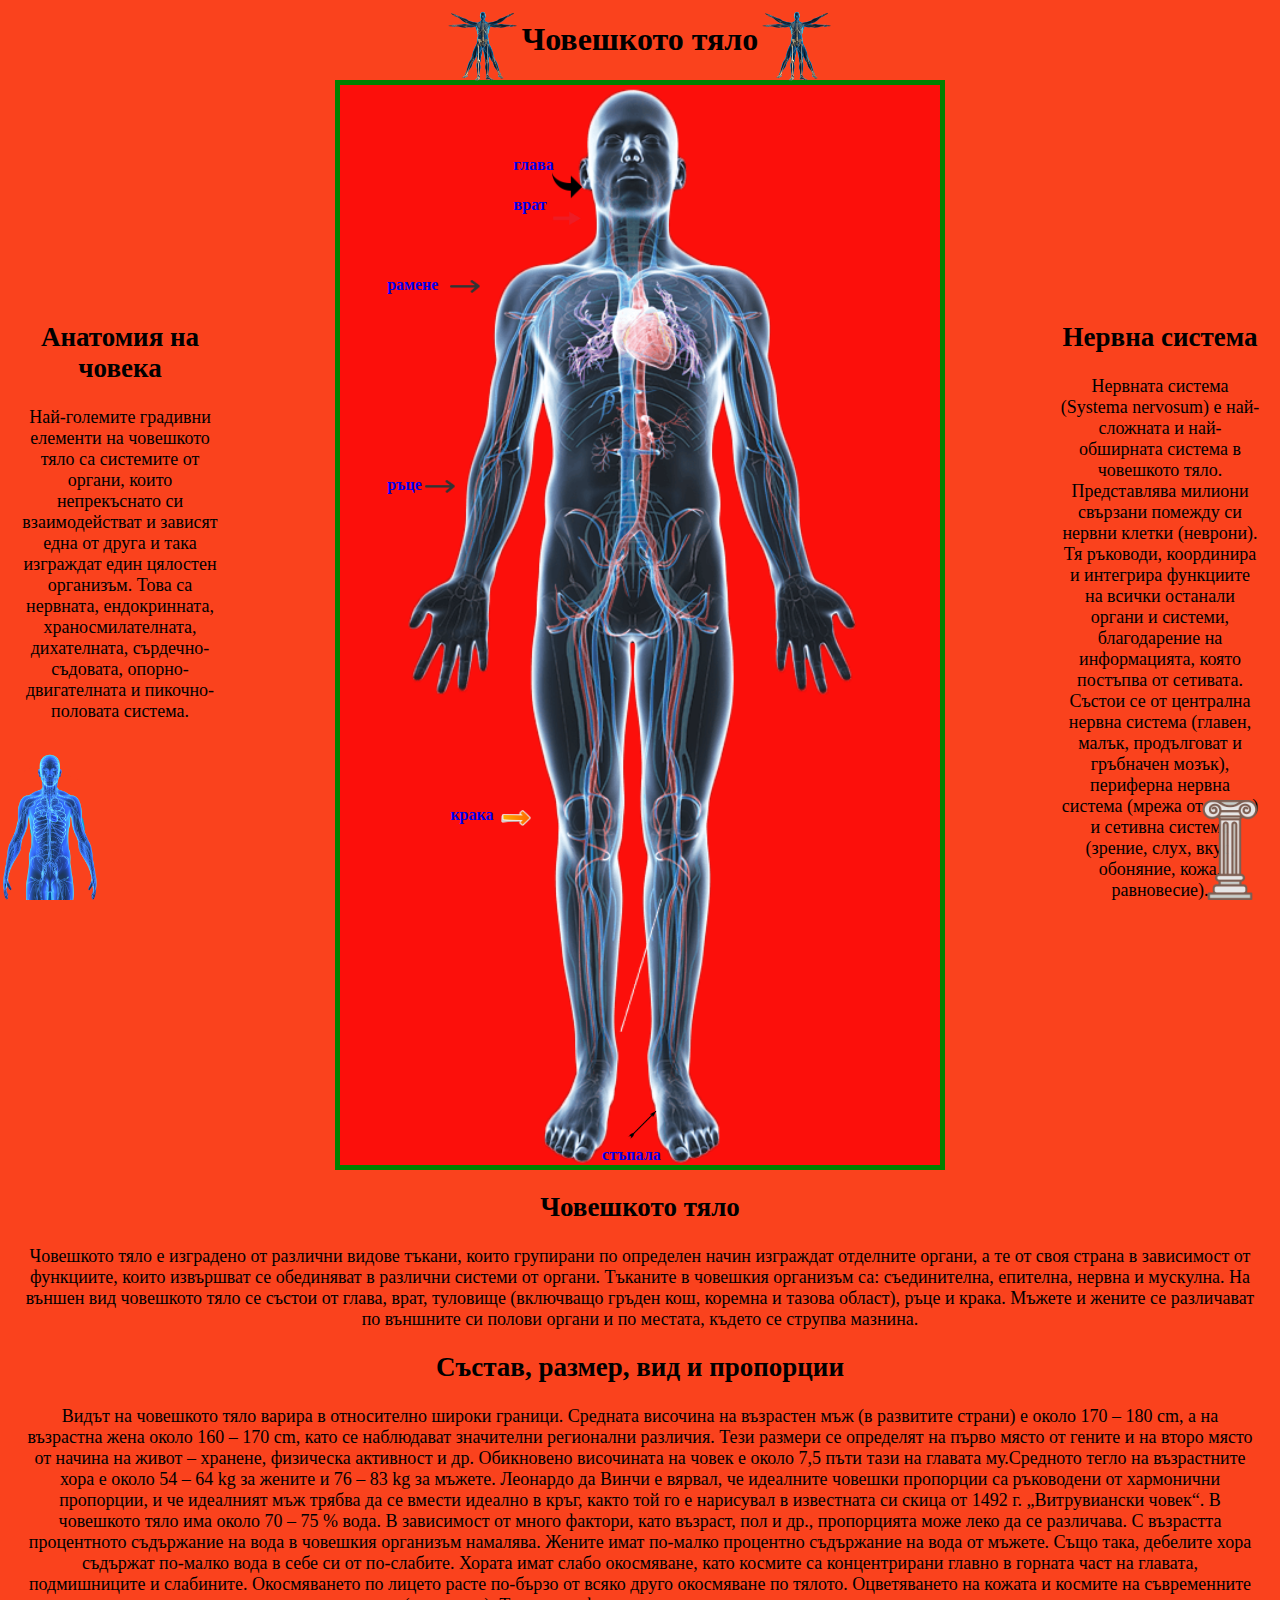
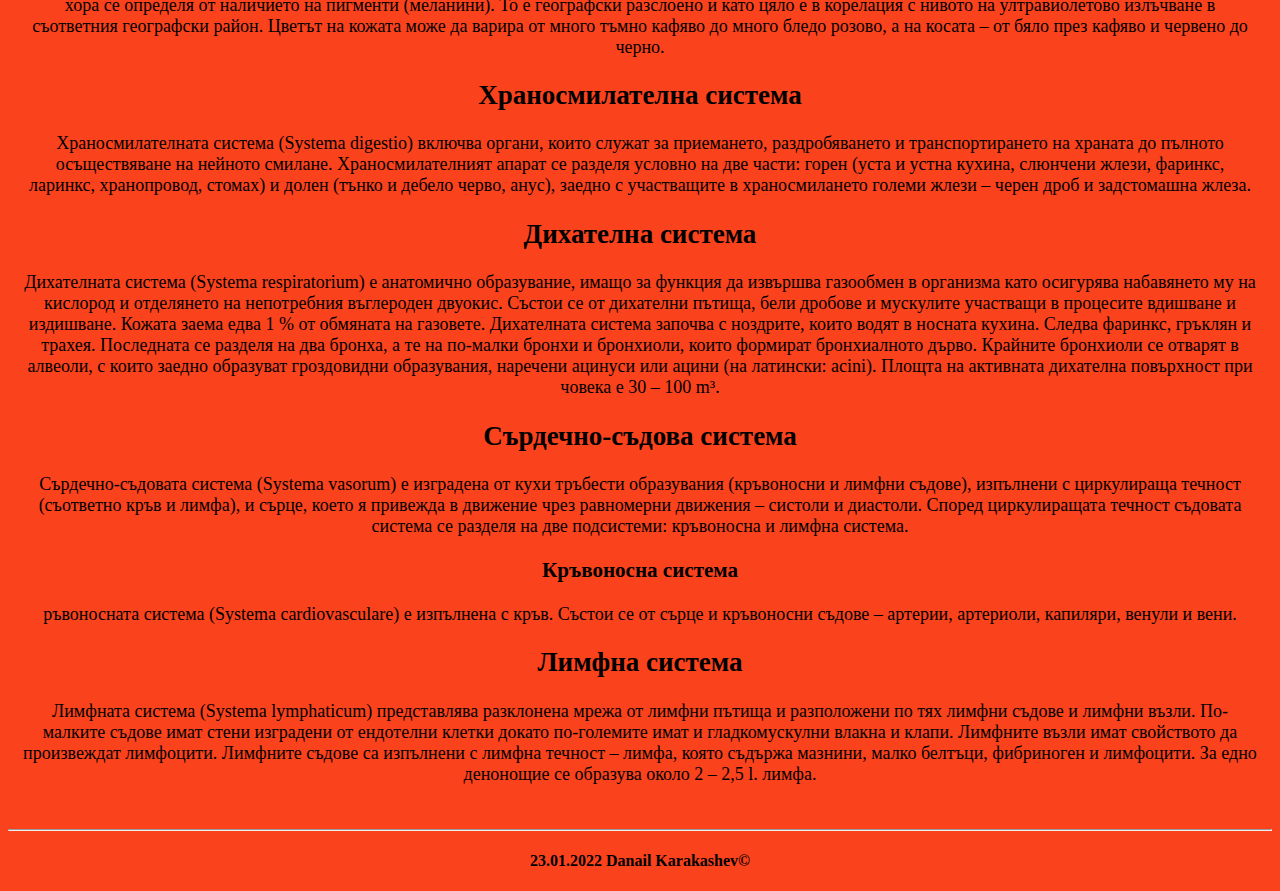
<file: Human Body/index.html>
<!DOCTYPE html>
<html lang="en">
<head>
	<meta charset="UTF-8">
	<meta name="author" content="Danail Karakashev /email: dzkarakashev@gmail.com">
	<title>Human body parts</title>
	<link rel="stylesheet" href="image">
	<link rel="stylesheet" href="style.css/style.css">
</head>
<body>
		<h1 id="top"> Човешкото тяло</h1>
	

	<div class="body-parts">
		
<strong>

		<img src="image/body.png" width="600" alt="human body" class="body-parts-img">
			<nav>

			<a href="head.html">
				<p class="body-parts-глава"> глава</p>
					<img src="image/r.png" class="body-parts-arrow-r" width="30">
			</a>

			<a href="neck.html">
			<p class="body-parts-врат">врат</p>
				<img src="image/r1.png" class="body-parts-arrow-r1" width="30">
			</a>

			<a href="shouder.html">
			<p class="body-parts-рамене">рамене</p>
				<img src="image/r2.png" class="body-parts-arrow-r2" width="30">
			</a>

			<a href="arms.html">
			<p class="body-parts-ръце">ръце</p>
				<img src="image/r3.png" class="body-parts-arrow-r3" width="30">
			</a>

			<a href="legs.html">
			<p class="body-parts-крака">крака</p>
				<img src="image/r4.png" class="body-parts-arrow-r4" width="30">
			</a>

			<a href="foots.html">
			<p class="body-parts-стъпала">стъпала</p>
				<img src="image/r5.png" class="body-parts-arrow-r5" width="30">
			</a>
			</nav>
</strong>
	</div>
	<article class="text">
		<h2 id="body">Човешкото тяло</h2>
		<p>
			Човешкото тяло е изградено от различни видове тъкани, които групирани по определен начин изграждат отделните органи, а те от своя страна в зависимост от функциите, които извършват се обединяват в различни системи от органи. Тъканите в човешкия организъм са: съединителна, епителна, нервна и мускулна. На външен вид човешкото тяло се състои от глава, врат, туловище (включващо гръден кош, коремна и тазова област), ръце и крака. Мъжете и жените се различават по външните си полови органи и по местата, където се струпва мазнина.
		</p>
		<h2>Състав, размер, вид и пропорции</h2>
		<p>
			Видът на човешкото тяло варира в относително широки граници. Средната височина на възрастен мъж (в развитите страни) е около 170 – 180 cm, а на възрастна жена около 160 – 170 cm, като се наблюдават значителни регионални различия. Тези размери се определят на първо място от гените и на второ място от начина на живот – хранене, физическа активност и др. Обикновено височината на човек е около 7,5 пъти тази на главата му.Средното тегло на възрастните хора е около 54 – 64 kg за жените и 76 – 83 kg за мъжете.

			Леонардо да Винчи е вярвал, че идеалните човешки пропорции са ръководени от хармонични пропорции, и че идеалният мъж трябва да се вмести идеално в кръг, както той го е нарисувал в известната си скица от 1492 г. „Витрувиански човек“.

			В човешкото тяло има около 70 – 75 % вода. В зависимост от много фактори, като възраст, пол и др., пропорцията може леко да се различава. С възрастта процентното съдържание на вода в човешкия организъм намалява. Жените имат по-малко процентно съдържание на вода от мъжете. Също така, дебелите хора съдържат по-малко вода в себе си от по-слабите.

			Хората имат слабо окосмяване, като космите са концентрирани главно в горната част на главата, подмишниците и слабините. Окосмяването по лицето расте по-бързо от всяко друго окосмяване по тялото.

			Оцветяването на кожата и космите на съвременните хора се определя от наличието на пигменти (меланини). То е географски разслоено и като цяло е в корелация с нивото на ултравиолетово излъчване в съответния географски район. Цветът на кожата може да варира от много тъмно кафяво до много бледо розово, а на косата – от бяло през кафяво и червено до черно.
		</p>
		<div class="first">
		<h2>Анатомия на човека</h2>
		<p >
			Най-големите градивни елементи на човешкото тяло са системите от органи, които непрекъснато си взаимодействат и зависят една от друга и така изграждат един цялостен организъм. Това са нервната, ендокринната, храносмилателната, дихателната, сърдечно-съдовата, опорно-двигателната и пикочно-половата система.
		</p>
	</div>
	<div class="second">
		<h2>Нервна система</h2>
		<p >
			Нервната система (Systema nervosum) е най-сложната и най-обширната система в човешкото тяло. Представлява милиони свързани помежду си нервни клетки (неврони). Тя ръководи, координира и интегрира функциите на всички останали органи и системи, благодарение на информацията, която постъпва от сетивата. Състои се от централна нервна система (главен, малък, продълговат и гръбначен мозък), периферна нервна система (мрежа от нерви) и сетивна система (зрение, слух, вкус, обоняние, кожа, равновесие).
		</p>
	</div>	
	<div class="therd">
		<h2>Храносмилателна система</h2>
		<p>
			Храносмилателната система (Systema digestio) включва органи, които служат за приемането, раздробяването и транспортирането на храната до пълното осъществяване на нейното смилане. Храносмилателният апарат се разделя условно на две части: горен (уста и устна кухина, слюнчени жлези, фаринкс, ларинкс, хранопровод, стомах) и долен (тънко и дебело черво, анус), заедно с участващите в храносмилането големи жлези – черен дроб и задстомашна жлеза.
		</p>
		<h2>Дихателна система</h2>
		<p>
			Дихателната система (Systema respiratorium) е анатомично образувание, имащо за функция да извършва газообмен в организма като осигурява набавянето му на кислород и отделянето на непотребния въглероден двуокис. Състои се от дихателни пътища, бели дробове и мускулите участващи в процесите вдишване и издишване. Кожата заема едва 1 % от обмяната на газовете. Дихателната система започва с ноздрите, които водят в носната кухина. Следва фаринкс, гръклян и трахея. Последната се разделя на два бронха, а те на по-малки бронхи и бронхиоли, които формират бронхиалното дърво. Крайните бронхиоли се отварят в алвеоли, с които заедно образуват гроздовидни образувания, наречени ацинуси или ацини (на латински: acini). Площта на активната дихателна повърхност при човека е 30 – 100 m³.
		</p>
		<h2>Сърдечно-съдова система</h2>
		<p>
			Сърдечно-съдовата система (Systema vasorum) е изградена от кухи тръбести образувания (кръвоносни и лимфни съдове), изпълнени с циркулираща течност (съответно кръв и лимфа), и сърце, което я привежда в движение чрез равномерни движения – систоли и диастоли. Според циркулиращата течност съдовата система се разделя на две подсистеми: кръвоносна и лимфна система.
			<h3>Кръвоносна система</h3>
			<p>
				ръвоносната система (Systema cardiovasculare) е изпълнена с кръв. Състои се от сърце и кръвоносни съдове – артерии, артериоли, капиляри, венули и вени.
			</p>
		</p>
		<h2>Лимфна система</h2>
		<p>
			Лимфната система (Systema lymphaticum) представлява разклонена мрежа от лимфни пътища и разположени по тях лимфни съдове и лимфни възли. По-малките съдове имат стени изградени от ендотелни клетки докато по-големите имат и гладкомускулни влакна и клапи. Лимфните възли имат свойството да произвеждат лимфоцити. Лимфните съдове са изпълнени с лимфна течност – лимфа, която съдържа мазнини, малко белтъци, фибриноген и лимфоцити. За едно денонощие се образува около 2 – 2,5 l. лимфа.
		</p>
		</article>
	</div>
	<img src="image/body1.png" alt="top left pic" width="70" class="top-left">
	<img src="image/body2.png" alt="top right pic" width="70" class="top-right">
	<footer>
	<a href="#top">
	<img src="image/10.png" width="100" alt="top elevator" class="column">
	</a>
	<a href="#body">
	<img src="image/body (2).png" width="100" alt="body" class="first">
	</a>
	</footer>
	

	<br>
	<hr>
	<h4>23.01.2022 Danail Karakashev&copy </h4>
</body>
</html>
</file>
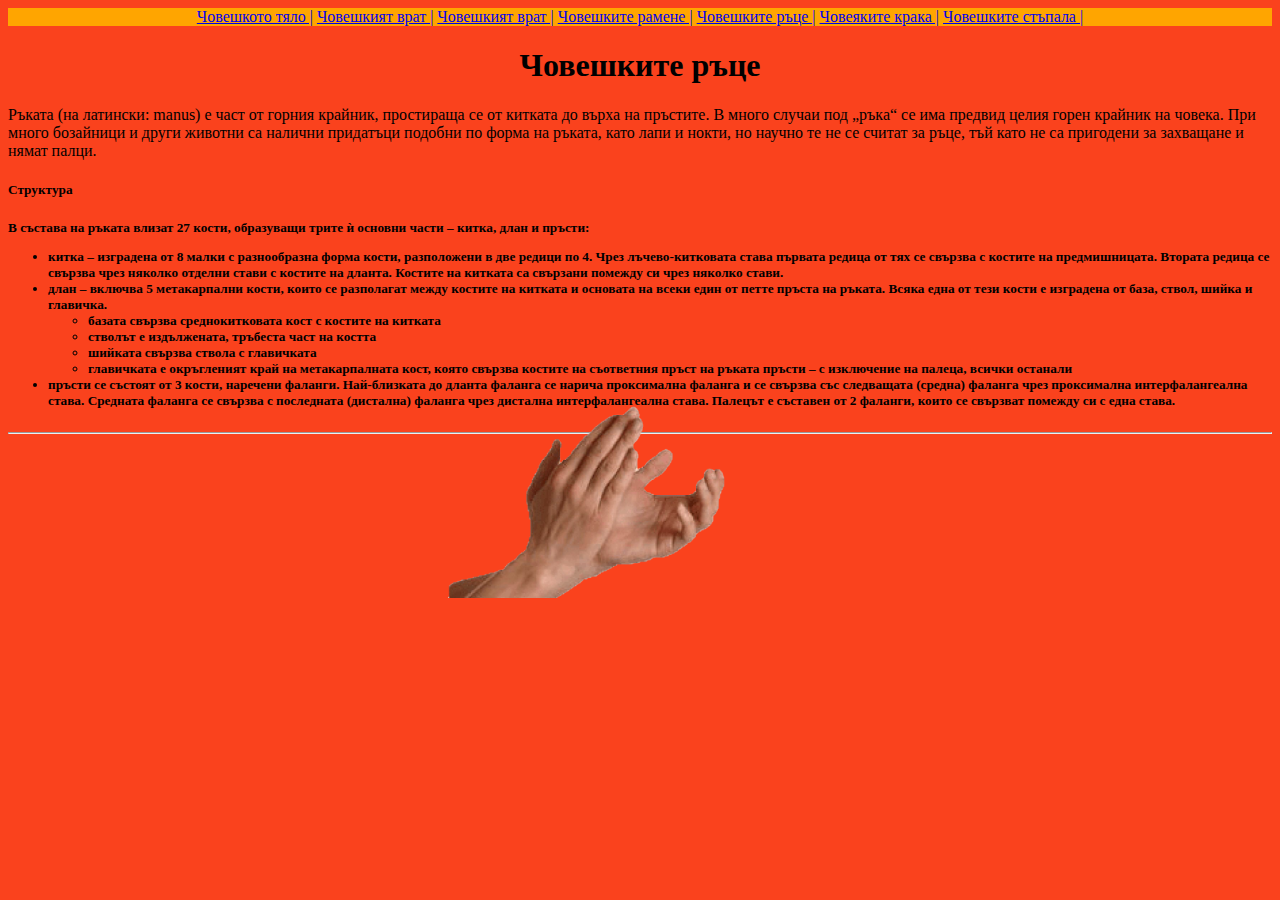
<file: Human Body/arms.html>
<!DOCTYPE html>
<html lang="en">
<head>
	<meta charset="UTF-8">
	<meta name="author" content="Danail Karakashev /email: dzkarakashev@gmail.com">
	<title>Arm's</title>
	<link rel="stylesheet" href="image">
	<link rel="stylesheet" href="style.css/style.css">
</head>
<body>
<header>
	<nav  class="one">
		<a href="index.html">Човешкото тяло |</a>
		<a href="head.html">Човешкият врат |</a>
		<a href="neck.html">Човешкият врат |</a>
		<a href="shouder.html">Човешките рамене |</a>
		<a href="arms.html">Човешките ръце |</a>
		<a href="legs.html">Човеяките крака |</a>
		<a href="foots.html">Човешките стъпала |</a>
	</nav>
</header>
<h1>Човешките ръце</h1>
<article>
	<p>
		Ръката (на латински: manus) е част от горния крайник, простираща се от китката до върха на пръстите. В много случаи под „ръка“ се има предвид целия горен крайник на човека.

При много бозайници и други животни са налични придатъци подобни по форма на ръката, като лапи и нокти, но научно те не се считат за ръце, тъй като не са пригодени за захващане и нямат палци.
	</p>
	<p>
		<h5>Структура<h5>
В състава на ръката влизат 27 кости, образуващи трите ѝ основни части – китка, длан и пръсти:
<ul>
<li>китка – изградена от 8 малки с разнообразна форма кости, разположени в две редици по 4. Чрез лъчево-китковата става първата редица от тях се свързва с костите на предмишницата. Втората редица се свързва чрез няколко отделни стави с костите на дланта. Костите на китката са свързани помежду си чрез няколко стави.</li>
<li>длан – включва 5 метакарпални кости, които се разполагат между костите на китката и основата на всеки един от петте пръста на ръката. Всяка една от тези кости е изградена от база, ствол, шийка и главичка.</li>
	<ul>
		<li>базата свързва среднокитковата кост с костите на китката</li>
		<li>стволът е издължената, тръбеста част на костта</li>
		<li>шийката свързва ствола с главичката</li>
		<li>главичката е окръгленият край на метакарпалната кост, която свързва костите на съответния пръст на ръката
пръсти – с изключение на палеца, всички останали </li>
	</ul>
<li>пръсти се състоят от 3 кости, наречени фаланги. Най-близката до дланта фаланга се нарича проксимална фаланга и се свързва със следващата (средна) фаланга чрез проксимална интерфалангеална става. Средната фаланга се свързва с последната (дистална) фаланга чрез дистална интерфалангеална става. Палецът е съставен от 2 фаланги, които се свързват помежду си с една става.</li>
</ul>
	</p>
</article>
<img src="image/images/hands.png" alt="hands" width="300" class="hands">
<hr>
</body>
</html>
</file>
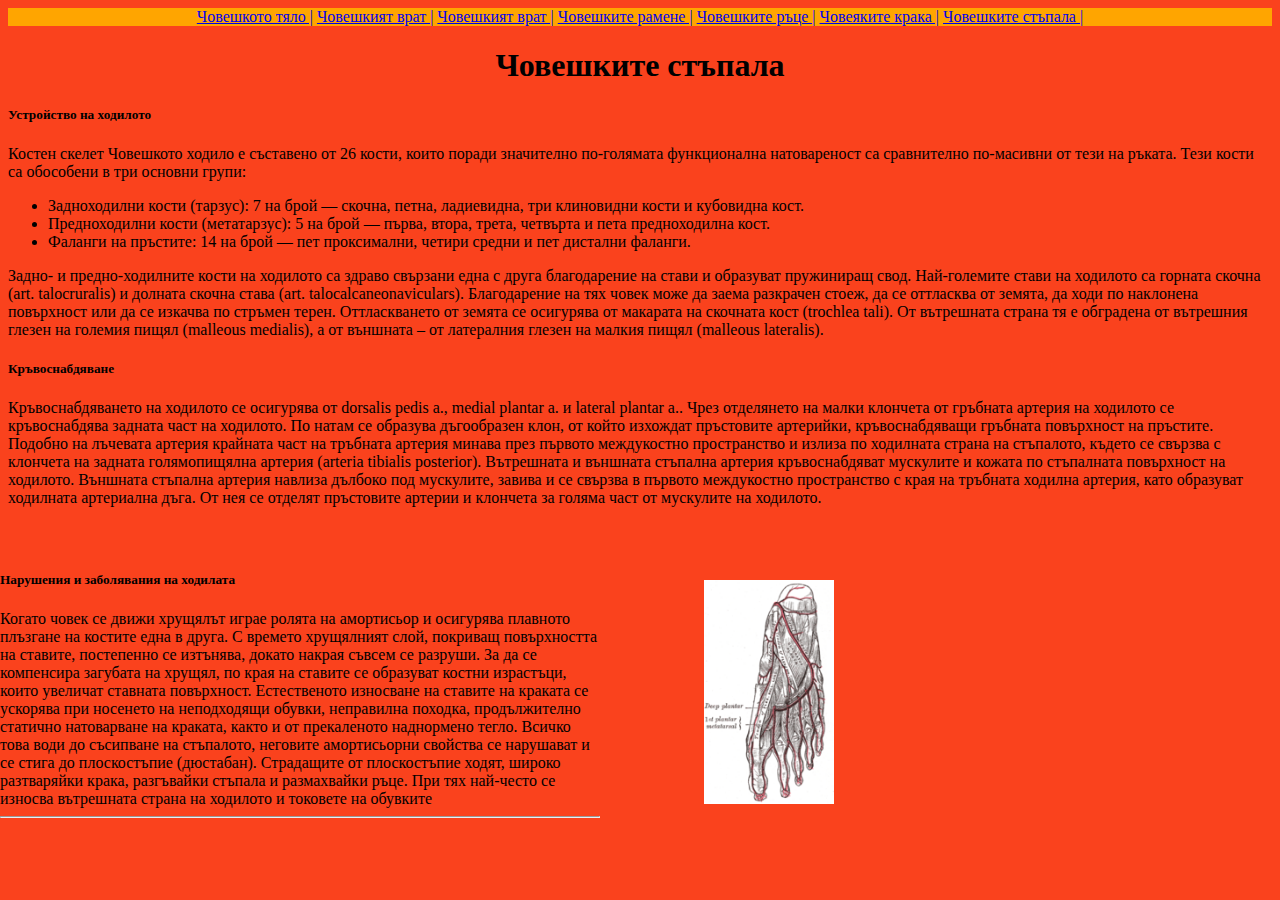
<file: Human Body/foots.html>
<!DOCTYPE html>
<html lang="en">
<head>
	<meta charset="UTF-8">
	<meta name="author" content="Danail Karakashev /email: dzkarakashev@gmail.com">
	<title>Foot's</title>
	<link rel="stylesheet" href="image">
	<link rel="stylesheet" href="style.css/style.css">
</head>
<body>
<header>
	<nav  class="one">
		<a href="index.html">Човешкото тяло |</a>
		<a href="head.html">Човешкият врат |</a>
		<a href="neck.html">Човешкият врат |</a>
		<a href="shouder.html">Човешките рамене |</a>
		<a href="arms.html">Човешките ръце |</a>
		<a href="legs.html">Човеяките крака |</a>
		<a href="foots.html">Човешките стъпала |</a>
	</nav>
</header>
<h1>Човешките стъпала</h1>
<article>
	<h5>Устройство на ходилото</h5>
	<p>
		Костен скелет
		Човешкото ходило е съставено от 26 кости, които поради значително по-голямата функционална натовареност са сравнително по-масивни от тези на ръката. Тези кости са обособени в три основни групи:
<ul>
<li>Задноходилни кости (тарзус): 7 на брой — скочна, петна, ладиевидна, три клиновидни кости и кубовидна кост.</li>
<li>Предноходилни кости (метатарзус): 5 на брой — първа, втора, трета, четвърта и пета предноходилна кост.</li>
<li>Фаланги на пръстите: 14 на брой — пет проксимални, четири средни и пет дистални фаланги.</li>
</ul>
Задно- и предно-ходилните кости на ходилото са здраво свързани една с друга благодарение на стави и образуват пружиниращ свод. Най-големите стави на ходилото са горната скочна (art. talocruralis) и долната скочна става (art. talocalcaneonaviculars). Благодарение на тях човек може да заема разкрачен стоеж, да се оттласква от земята, да ходи по наклонена повърхност или да се изкачва по стръмен терен. Оттласкването от земята се осигурява от макарата на скочната кост (trochlea tali). От вътрешната страна тя е обградена от вътрешния глезен на големия пищял (malleous medialis), а от външната – от латералния глезен на малкия пищял (malleous lateralis).
</p>
<h5>Кръвоснабдяване</h5>
	<p>
		Кръвоснабдяването на ходилото се осигурява от dorsalis pedis a., medial plantar a. и lateral plantar a..

Чрез отделянето на малки клончета от гръбната артерия на ходилото се кръвоснабдява задната част на ходилото. По натам се образува дъгообразен клон, от който изхождат пръстовите артерийки, кръвоснабдяващи гръбната повърхност на пръстите.

Подобно на лъчевата артерия крайната част на тръбната артерия минава през първото междукостно пространство и излиза по ходилната страна на стъпалото, където се свързва с клончета на задната голямопищялна артерия (arteria tibialis posterior).

Вътрешната и външната стъпална артерия кръвоснабдяват мускулите и кожата по стъпалната повърхност на ходилото. Външната стъпална артерия навлиза дълбоко под мускулите, завива и се свързва в първото междукостно пространство с края на тръбната ходилна артерия, като образуват ходилната артериална дъга. От нея се отделят пръстовите артерии и клончета за голяма част от мускулите на ходилото.
	</p>
	<div class="foot-left">
		<h5>Нарушения и заболявания на ходилата</h5>
		Когато човек се движи хрущялът играе ролята на амортисьор и осигурява плавното плъзгане на костите една в друга. С времето хрущялният слой, покриващ повърхността на ставите, постепенно се изтънява, докато накрая съвсем се разруши. За да се компенсира загубата на хрущял, по края на ставите се образуват костни израстъци, които увеличат ставната повърхност. Естественото износване на ставите на краката се ускорява при носенето на неподходящи обувки, неправилна походка, продължително статично натоварване на краката, както и от прекаленото наднормено тегло. Всичко това води до съсипване на стъпалото, неговите амортисьорни свойства се нарушават и се стига до плоскостъпие (дюстабан). Страдащите от плоскостъпие ходят, широко разтваряйки крака, разгъвайки стъпала и размахвайки ръце. При тях най-често се износва вътрешната страна на ходилото и токовете на обувките
		<hr>
	</div>
	
	<img src="image/images/foot.png" alt="foot pic" width="130" class="foot">
	
</body>
</html>
</file>
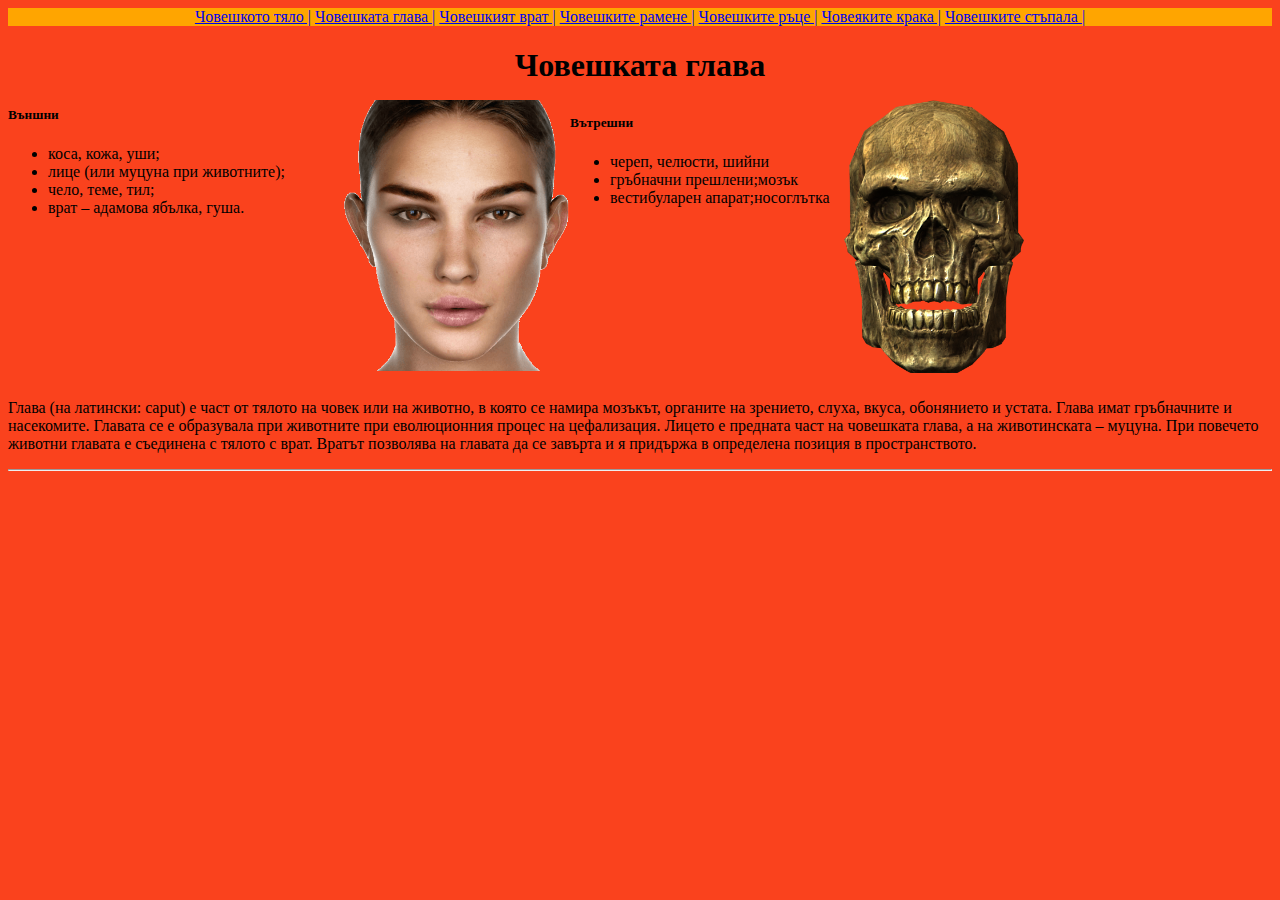
<file: Human Body/head.html>
<!DOCTYPE html>
<html lang="en">
<head>
	<meta charset="UTF-8">
	<meta name="author" content="Danail Karakashev /email: dzkarakashev@gmail.com">
	<title>Human body parts</title>
	<link rel="stylesheet" href="image">
	<link rel="stylesheet" href="style.css/style.css">
</head>
<body>
<header>
	<nav class="one">
		<a href="index.html">Човешкото тяло |</a>
		<a href="head.html">Човешката глава |</a>
		<a href="neck.html">Човешкият врат |</a>
		<a href="shouder.html">Човешките рамене |</a>
		<a href="arms.html">Човешките ръце |</a>
		<a href="legs.html">Човеяките крака |</a>
		<a href="foots.html">Човешките стъпала |</a>
	</nav>
</header>
	<h1>Човешката глава</h1>

	<h5 font-aling="left">Външни</h5>
	<ul>
<li>коса, кожа, уши;</li>
<li>лице (или муцуна при животните);</li>
<li>чело, теме, тил;</li>
<li>врат – адамова ябълка, гуша.</li>
</ul>
	<div class="head">
		<div class="head-out">
		<h5>	Вътрешни</h5>
		<ul>
			<li>череп, челюсти, шийни </li>
			<li>гръбначни прешлени;мозък</li> 
				<li> вестибуларен апарат;носоглътка</li>
		</ul>
		</div>
<div class="hide">
</div>
		<article>
			<div>
				<p>
					Глава (на латински: caput) е част от тялото на човек или на животно, в която се намира мозъкът, органите на зрението, слуха, вкуса, обонянието и устата. Глава имат гръбначните и насекомите. Главата се е образувала при животните при еволюционния процес на цефализация.

					Лицето е предната част на човешката глава, а на животинската – муцуна. При повечето животни главата е съединена с тялото с врат. Вратът позволява на главата да се завърта и я придържа в определена позиция в пространството.
				</p>
			</div>
		</article>
		<hr>
	</div>
	<img src="image/images/head.png" width="270" class="head-1">
	<img src="image/images/skeleton head.png" width="180" class="sc-head">
	
</body>
</html>
</file>
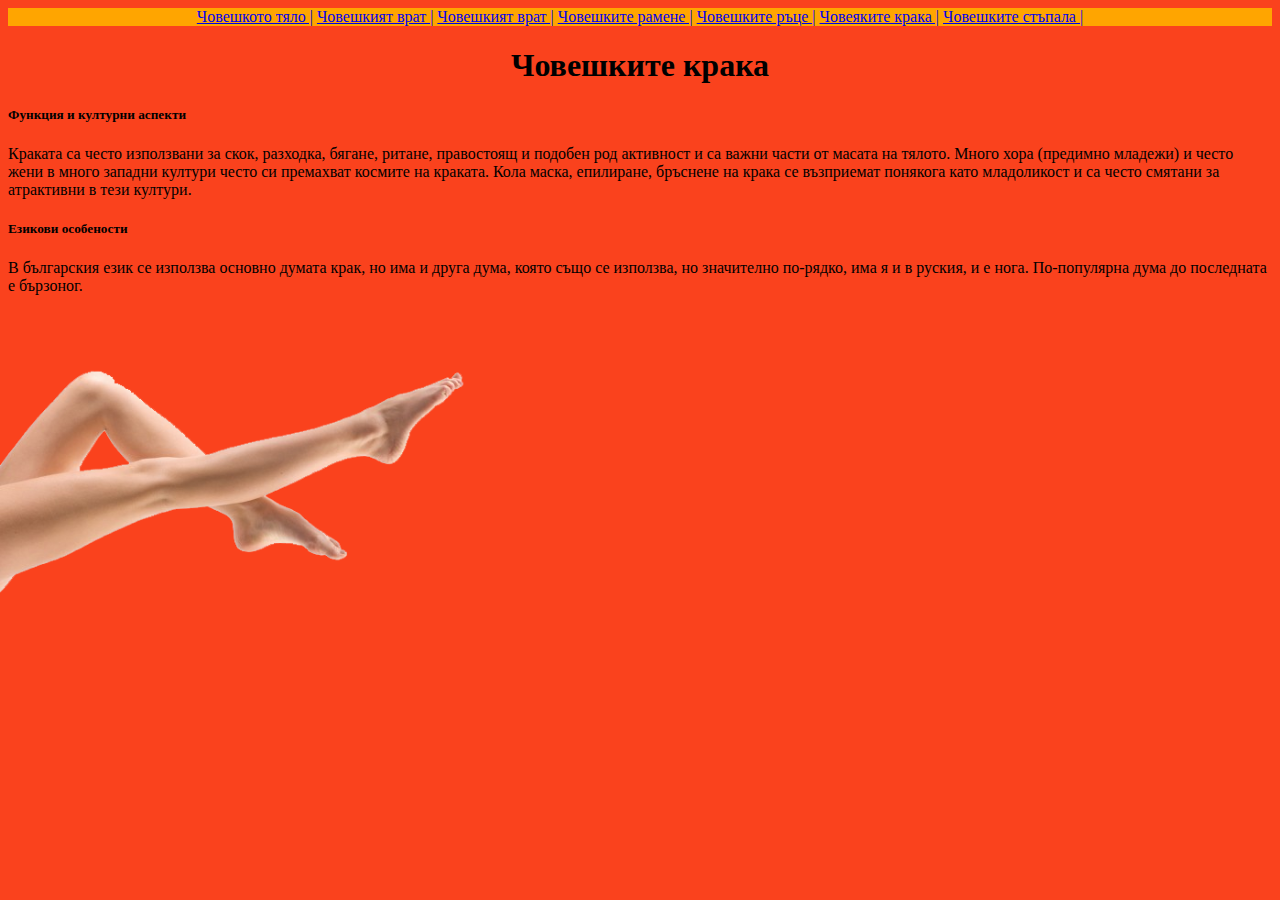
<file: Human Body/legs.html>
<!DOCTYPE html>
<html lang="en">
<head>
	<meta charset="UTF-8">
	<meta name="author" content="Danail Karakashev /email: dzkarakashev@gmail.com">
	<title>leg's</title>
	<link rel="stylesheet" href="image">
	<link rel="stylesheet" href="style.css/style.css">
</head>
<body>
<header>
	<nav  class="one">
		<a href="index.html">Човешкото тяло |</a>
		<a href="head.html">Човешкият врат |</a>
		<a href="neck.html">Човешкият врат |</a>
		<a href="shouder.html">Човешките рамене |</a>
		<a href="arms.html">Човешките ръце |</a>
		<a href="legs.html">Човеяките крака |</a>
		<a href="foots.html">Човешките стъпала |</a>
	</nav>
</header>
<h1>Човешките крака</h1>
<article>
	<h5>Функция и културни аспекти</h5>
	<p>
		Краката са често използвани за скок, разходка, бягане, ритане, правостоящ и подобен род активност и са важни части от масата на тялото. Много хора (предимно младежи) и често жени в много западни култури често си премахват космите на краката. Кола маска, епилиране, бръснене на крака се възприемат понякога като младоликост и са често смятани за атрактивни в тези култури.
	</p>
	<h5>Езикови особености</h5>
	<p>
		В българския език се използва основно думата крак, но има и друга дума, която също се използва, но значително по-рядко, има я и в руския, и е нога. По-популярна дума до последната е бързоног.
	</p>
	<img src="image/images/legs.png" alt="крака" width="500" class="legs">
</body>
</html>
</file>
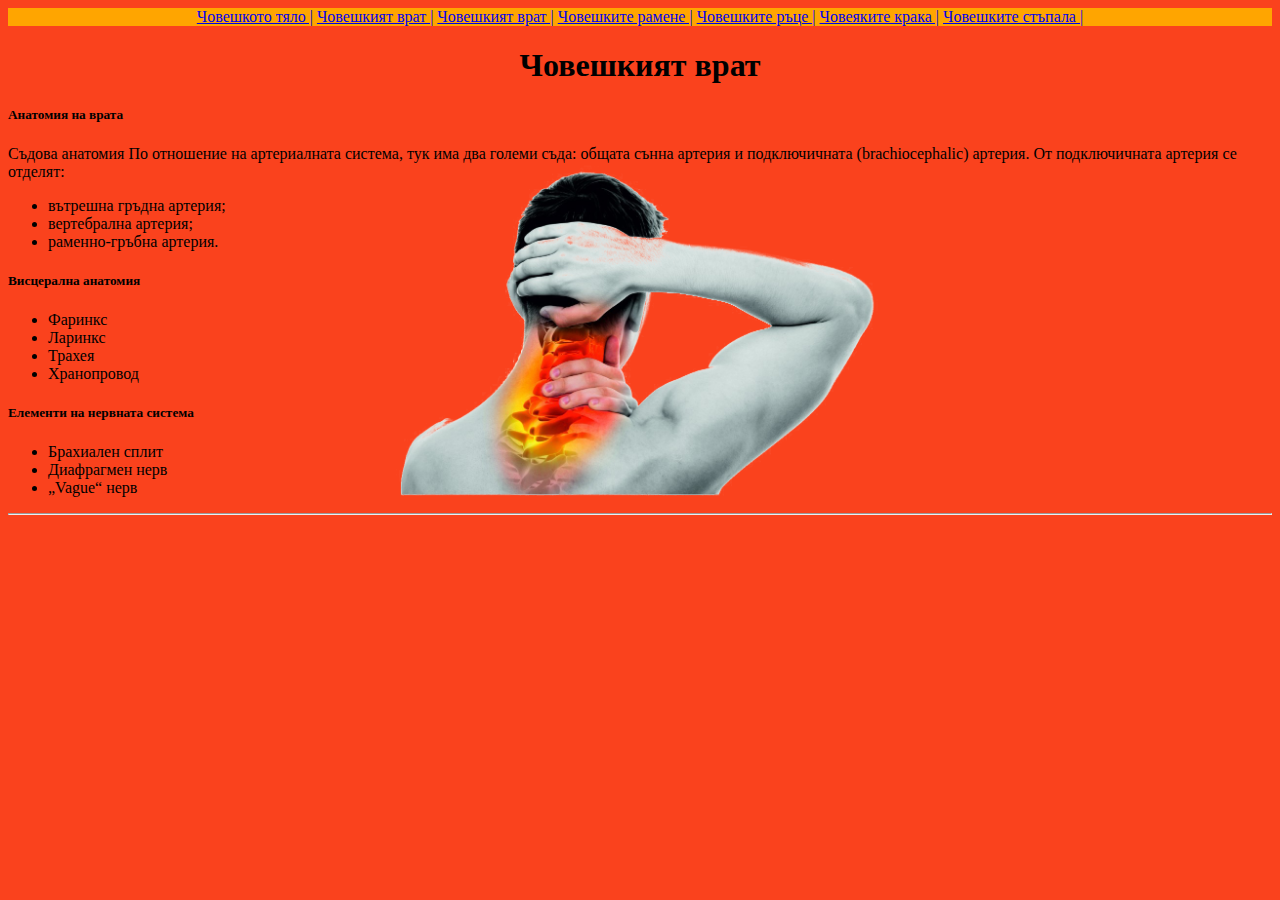
<file: Human Body/neck.html>
<!DOCTYPE html>
<html lang="en">
<head>
	<meta charset="UTF-8">
	<meta name="author" content="Danail Karakashev /email: dzkarakashev@gmail.com">
	<title>Neck</title>
	<link rel="stylesheet" href="image">
	<link rel="stylesheet" href="style.css/style.css">
</head>
<body>
<header>
	<nav class="one">
		<a href="index.html">Човешкото тяло |</a>
		<a href="head.html">Човешкият врат |</a>
		<a href="neck.html">Човешкият врат |</a>
		<a href="shouder.html">Човешките рамене |</a>
		<a href="arms.html">Човешките ръце |</a>
		<a href="legs.html">Човеяките крака |</a>
		<a href="foots.html">Човешките стъпала |</a>
	</nav>
</header>

<h1>Човешкият врат</h1>
<article>
<h5>Анатомия на врата</h5>
Съдова анатомия
По отношение на артериалната система, тук има два големи съда: общата сънна артерия и подключичната (brachiocephalic) артерия. От подключичната артерия се отделят:
<ul>
	<li>вътрешна гръдна артерия;</li>
	<li>вертебрална артерия;</li>
	<li>раменно-гръбна артерия.</li>
</ul>
<h5>Висцерална анатомия</h5>
<ul>
	<li>Фаринкс</li>
	<li>Ларинкс</li>
	<li>Трахея</li>
	<li>Хранопровод</li>
</ul>
<h5>Елементи на нервната система</h5>
<ul>
	<li>Брахиален сплит</li>
	<li>Диафрагмен нерв</li>
	<li>„Vague“ нерв</li>
</ul>
</article>
<hr>
<img src="image/images/neck.png" alt="neck image" width="500" class="neck">
</body>
</html>
</file>
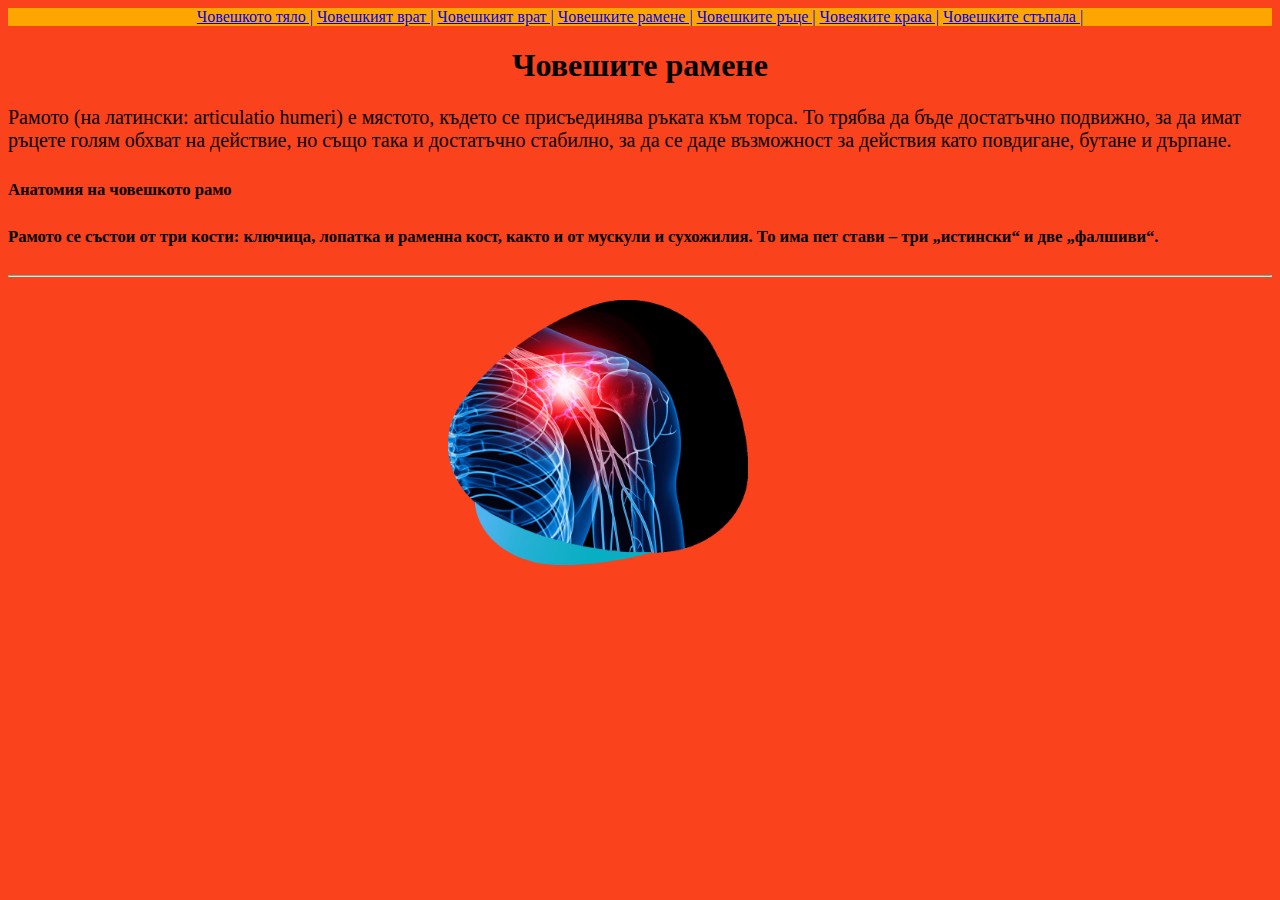
<file: Human Body/shouder.html>
<!DOCTYPE html>
<html lang="en">
<head>
	<meta charset="UTF-8">
	<meta name="author" content="Danail Karakashev /email: dzkarakashev@gmail.com">
	<title>Shouder's</title>
	<link rel="stylesheet" href="image">
	<link rel="stylesheet" href="style.css/style.css">
</head>
<body>
<header>
	<nav  class="one">
		<a href="index.html">Човешкото тяло |</a>
		<a href="head.html">Човешкият врат |</a>
		<a href="neck.html">Човешкият врат |</a>
		<a href="shouder.html">Човешките рамене |</a>
		<a href="arms.html">Човешките ръце |</a>
		<a href="legs.html">Човеяките крака |</a>
		<a href="foots.html">Човешките стъпала |</a>
	</nav>
</header>
<h1>Човешите рамене</h1>
<article class="shouder-font">
	<p>Рамото (на латински: articulatio humeri) е мястото, където се присъединява ръката към торса. То трябва да бъде достатъчно подвижно, за да имат ръцете голям обхват на действие, но също така и достатъчно стабилно, за да се даде възможност за действия като повдигане, бутане и дърпане.</p>
	<p>
		<h5>Анатомия на човешкото рамо<h5>
Рамото се състои от три кости: ключица, лопатка и раменна кост, както и от мускули и сухожилия. То има пет стави – три „истински“ и две „фалшиви“.
	</p>
</article>
<hr>
<img src="image/images/shouder.png" alt="shouder" width="300" class="shouder">	
</body>
</html>
</file>
<file: Human Body/style.css/style.css>
h1{
	text-align:center;
}
body{
	background-color: #FA421D;
}
.body-parts{
	position:relative;
}
.body-parts-img{
	background-color:#FC0F0B;
	display:block;
	max-width: 1000px;
	margin:0 auto;
	border:5px solid green;
}

.body-parts-глава {
	position:absolute;
	top:60px;
	left:40%;
	right:60%;
}
.body-parts-врат{
	position:absolute;
	top:100px;
	left:40%;
	right:60%;
}
.body-parts-рамене{
	position:absolute;
	top:180px;
	left:30%;
	right:80%;
}
.body-parts-ръце{
	position:absolute;
	top:380px;
	left:30%;
	right:70%;
}
.body-parts-крака{
	position:absolute;
	top:710px;
	left:35%;
	right:50%;
}
.body-parts-стъпала{
	position:absolute;
	top:1050px;
	left:47%;
	margin-right:48%;

	z-index:1;
}












.body-parts-arrow-r{
	position:absolute;
	top:90px;
	left:43%;
	right:60%;
}
.body-parts-arrow-r1{
	position:absolute;
	top:130px;
	left:43%;
	right:60%;
}
.body-parts-arrow-r2{
	position:absolute;
	top:200px;
	left:35%;
	right:70%;
}
.body-parts-arrow-r3{
	position:absolute;
	top:400px;
	left:33%;
	right:70%;
}
.body-parts-arrow-r4{
	position:absolute;
	top:730px;
	left:39%;
	right:60%;
}
.body-parts-arrow-r5{
	position:absolute;
	top:1030px;
	left:49%;
	right:45%;
}
h4{
	text-align:center;
}

h2{
	text-align:center;
}
.text{
	text-align:center;
	font-size:18px;
	margin-left:15px;
	margin-right:15px;
}
div.first{
	max-width:200px;
	position:absolute;
	top:300px;
	left:20px;
}
div.second{
	max-width:200px;
	position:absolute;
	top:300px;
	right:20px;
}
footer{

}
.column{
	position:fixed;
	right:0;
	bottom:0;
}
.first{
	position:fixed;
	left:0;
	bottom:0;
}
.top-left{
	position:absolute;
	top:10px;
	left:35%;
}
.top-right{
	position:absolute;
	top:10px;
	right:35%;
}

				/*стилизиране на останалите страници*/

header{
	background-color:orange;
}

nav.one{
	text-align:center;
}
.one:hover{
	background-color:red;
}
.head{
	position:relative;
}
.head-1{
	position:absolute;
	top:100px;
	left:25%;
	z-index:-1;
}
.sc-head{
	position:absolute;
	top:100px;
	right:20%;
	z-index:-1;
}
.head-out{
	position:absolute;
	top:-140px;
	right:35%;
}
.hide{
	height:150px;
	position:none;
}
.neck{
	position:absolute;
	top:150px;
	right:30%;
}
.shouder{
	position:absolute;
	top: 300px;
	left:35%;
}
.shouder-font{
	font-size:20px;
}
.hands{
	position:absolute;
	top:400px;
	left:35%;
}
.legs{
	position:absolute;
	top:300px;
	left:0;
}
.foot{
	position:absolute;
	top:580px;
	left:55%;
}
.foot-left{
	max-width:600px;
	position:absolute;
	top:550px;
	left:0;
}
</file>
